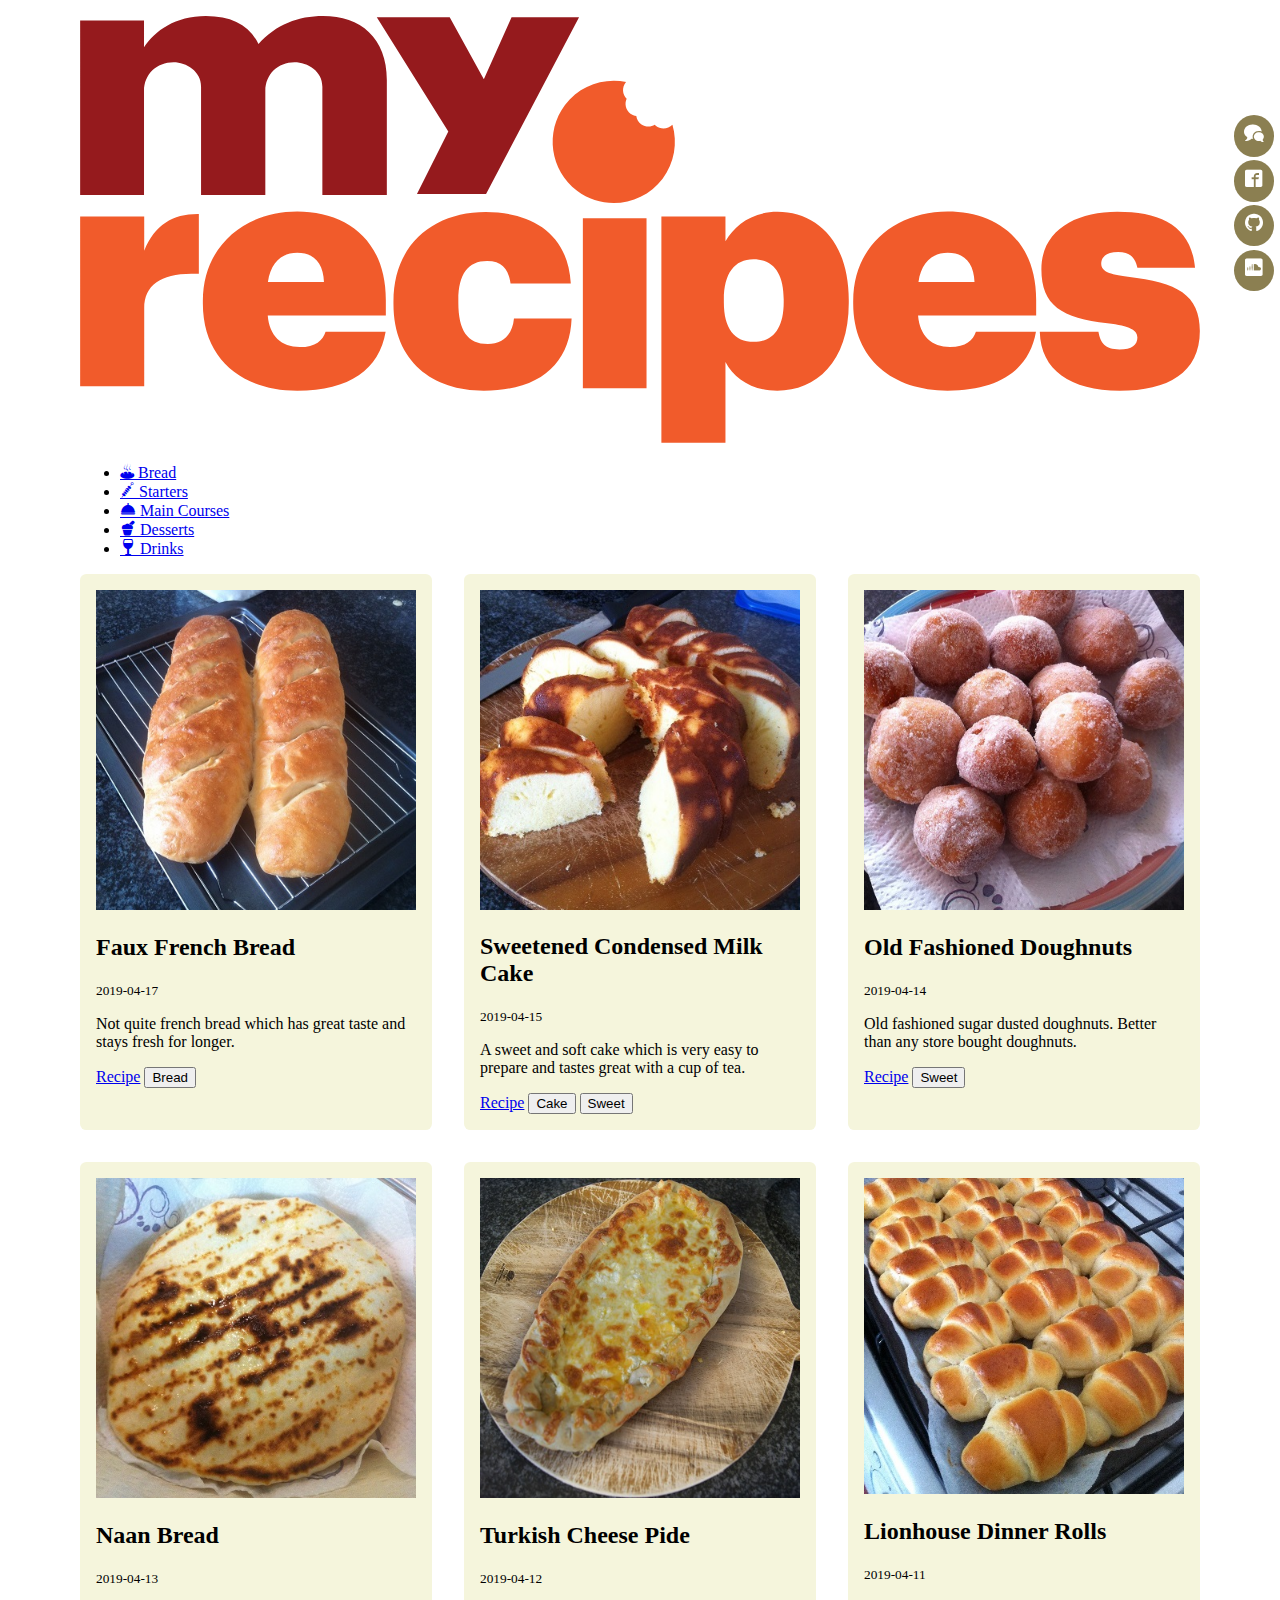
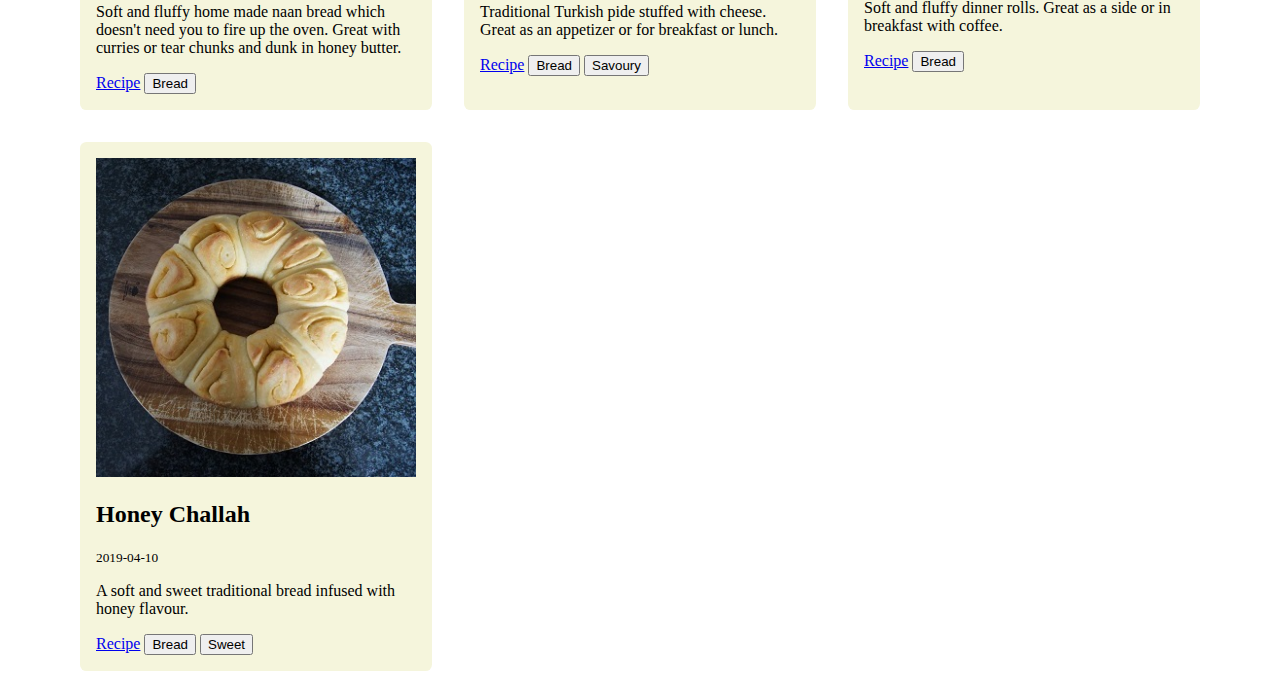
<file: bread.html>
<!DOCTYPE html>
<html lang="is">
<head>
    <meta charset="UTF-8">
    <meta name="viewport" content="width=device-width, initial-scale=1.0">
    <meta http-equiv="X-UA-Compatible" content="ie=edge">
    <!--link rel="stylesheet" href="https://cdn.jsdelivr.net/npm/picnic@6.5.0/picnic.min.css"-->
    <link href="https://fonts.googleapis.com/css?family=EB+Garamond:400,400i,600,600i&display=swap" rel="stylesheet">
    <link rel="stylesheet" href="css/styles.min.css">
    <title>My Recipes</title>
</head>
<body class="container">
    <header class="headcol-2">
        <div>
            <a href="index.html">
                <img src="img/my-recipes.svg">
            </a>
        </div>
        <nav class="topnav">
            <ul class="topmenu">
                <li><a href="bread.html" class="virkur"><span class="icon-bread"></span> Bread</a></li>
                <li><a href="#"><span class="icon-starters"></span> Starters</a></li>
                <li><a href="#"><span class="icon-maincourses"></span> Main Courses</a></li>
                <li><a href="#"> <span class="icon-desserts"></span> Desserts</a></li>
                <li><a href="#"><span class="icon-glass"></span> Drinks</a></li>
            </ul>
        </nav>
    </header>
    
<main class="col-3">

    <div class="stretch">
        <article class="card">
            <header>
                <img src="img/bread.jpg">
            </header>
            <main>
                <h2>Faux French Bread</h2>
                <small>2019-04-17</small>
                <p>Not quite french bread which has great taste and stays fresh for longer.</p>
                
                <a class="mybutt" href="posts/french-bread.html">Recipe</a>
                
                
                
                    <button class="mytag">Bread</button>
                
            </main>
        </article>
    </div>

    <div class="stretch">
        <article class="card">
            <header>
                <img src="img/cond-milk-cake.jpg">
            </header>
            <main>
                <h2>Sweetened Condensed Milk Cake</h2>
                <small>2019-04-15</small>
                <p>A sweet and soft cake which is very easy to prepare and tastes great with a cup of tea.</p>
                
                <a class="mybutt" href="posts/condensed-milk-cake.html">Recipe</a>
                
                
                
                    <button class="mytag">Cake</button>
                
                    <button class="mytag"> Sweet</button>
                
            </main>
        </article>
    </div>

    <div class="stretch">
        <article class="card">
            <header>
                <img src="img/doughnuts.jpg">
            </header>
            <main>
                <h2>Old Fashioned Doughnuts</h2>
                <small>2019-04-14</small>
                <p>Old fashioned sugar dusted doughnuts. Better than any store bought doughnuts.</p>
                
                <a class="mybutt" href="posts/doughnuts.html">Recipe</a>
                
                
                
                    <button class="mytag">Sweet</button>
                
            </main>
        </article>
    </div>

    <div class="stretch">
        <article class="card">
            <header>
                <img src="img/naan.jpg">
            </header>
            <main>
                <h2>Naan Bread</h2>
                <small>2019-04-13</small>
                <p>Soft and fluffy home made naan bread which doesn't need you to fire up the oven. Great with curries or tear chunks and dunk in honey butter.</p>
                
                <a class="mybutt" href="posts/naan.html">Recipe</a>
                
                
                
                    <button class="mytag">Bread</button>
                
            </main>
        </article>
    </div>

    <div class="stretch">
        <article class="card">
            <header>
                <img src="img/pide.jpg">
            </header>
            <main>
                <h2>Turkish Cheese Pide</h2>
                <small>2019-04-12</small>
                <p>Traditional Turkish pide stuffed with cheese. Great as an appetizer or for breakfast or lunch.</p>
                
                <a class="mybutt" href="posts/turkish-pide.html">Recipe</a>
                
                
                
                    <button class="mytag">Bread</button>
                
                    <button class="mytag"> Savoury</button>
                
            </main>
        </article>
    </div>

    <div class="stretch">
        <article class="card">
            <header>
                <img src="img/rolls.jpg">
            </header>
            <main>
                <h2>Lionhouse Dinner Rolls</h2>
                <small>2019-04-11</small>
                <p>Soft and fluffy dinner rolls. Great as a side or in breakfast with coffee.</p>
                
                <a class="mybutt" href="posts/lionhouse-rolls.html">Recipe</a>
                
                
                
                    <button class="mytag">Bread</button>
                
            </main>
        </article>
    </div>

    <div class="stretch">
        <article class="card">
            <header>
                <img src="img/challah.jpg">
            </header>
            <main>
                <h2>Honey Challah</h2>
                <small>2019-04-10</small>
                <p>A soft and sweet traditional bread infused with honey flavour.</p>
                
                <a class="mybutt" href="posts/honey-challah.html">Recipe</a>
                
                
                
                    <button class="mytag">Bread</button>
                
                    <button class="mytag"> Sweet</button>
                
            </main>
        </article>
    </div>

</main>

    <!-- Social Media Buttons -->
<!--input type="checkbox" id="buttToggle" class="buttInput">
<label for="buttToggle" class="buttLabel"> <span class="icon-bubbles4"> </span></label-->
<div class="sMedia">
    <div class="bubbles">
        <a href="https://github.com/Joolfur/vefverk3" title="Geymslan">
            <span class="icon-bubbles"> </span>
        </a>
    </div>
    <div class="facebook">
        <a href="https://facebook.com" title="Facebook">
            <span class="icon-facebook2"> </span>
        </a> 
    </div>
    <div class="github"> 
        <a href="https://github.com/vefhonnun" title="Github">
            <span class="icon-github"> </span>
        </a>
    </div>
    <div class="soundcloud"> 
        <a href="https://soundcloud.com/" title="Soundcloud">
            <span class="icon-soundcloud2"> </span>
        </a>
    </div>
</div>
</body>
</html>
</file>
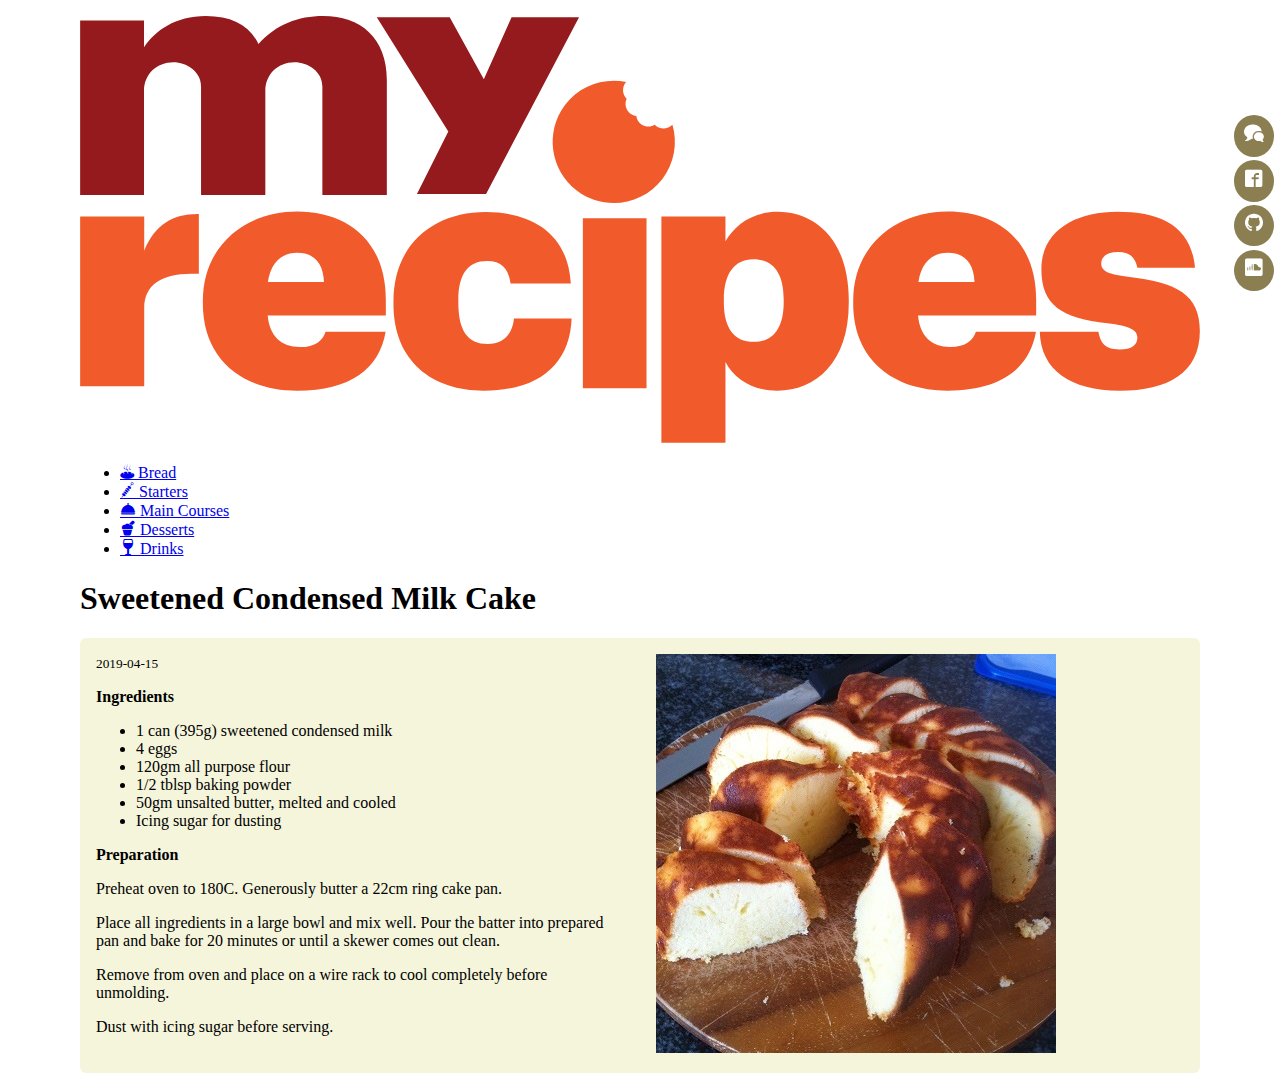
<file: posts/condensed-milk-cake.html>
<!DOCTYPE html>
<html lang="en">
<head>
    <meta charset="UTF-8">
    <meta name="viewport" content="width=device-width, initial-scale=1.0">

    <link href="https://fonts.googleapis.com/css?family=EB+Garamond:400,400i,600,600i&display=swap" rel="stylesheet">
    <link rel="stylesheet" href="../css/styles.min.css">
    <title>My Recipes</title>
</head>
<body class="container">
    <header class="headcol-2">
    <div>
        <a href="../index.html">
            <img src="../img/my-recipes.svg">
        </a>
    </div>
    <nav class="topnav">
        <ul class="topmenu">
            <li><a href="../bread.html" class="virkur"><span class="icon-bread"></span> Bread</a></li>
            <li><a href="#"><span class="icon-starters"></span> Starters</a></li>
            <li><a href="#"><span class="icon-maincourses"></span> Main Courses</a></li>
            <li><a href="#"> <span class="icon-desserts"></span> Desserts</a></li>
            <li><a href="#"><span class="icon-glass"></span> Drinks</a></li>
        </ul>
    </nav>
</header>
    <main>
        

<h1>Sweetened Condensed Milk Cake</h1>
    <article class="col-2 card">
    <div>
        <small>2019-04-15</small>
            <p><strong>Ingredients</strong></p>

<ul>
<li>1 can (395g) sweetened condensed milk</li>
<li>4 eggs</li>
<li>120gm all purpose flour</li>
<li>1/2 tblsp baking powder</li>
<li>50gm unsalted butter, melted and cooled</li>
<li>Icing sugar for dusting</li>
</ul>

<p><strong>Preparation</strong></p>

<p>Preheat oven to 180C. Generously butter a 22cm ring cake pan.</p>

<p>Place all ingredients in a large bowl and mix well. Pour the batter into prepared pan and bake for 20 minutes or until a skewer comes out clean. </p>

<p>Remove from oven and place on a wire rack to cool completely before unmolding.</p>

<p>Dust with icing sugar before serving.</p>

        </p>
    </div>
    <div>
        <img src="../img/cond-milk-cake.jpg">
    </div>
</article>


    </main>
    <!-- Social Media Buttons -->
<!--input type="checkbox" id="buttToggle" class="buttInput">
<label for="buttToggle" class="buttLabel"> <span class="icon-bubbles4"> </span></label-->
<div class="sMedia">
    <div class="bubbles">
        <a href="https://github.com/Joolfur/vefverk3" title="Geymslan">
            <span class="icon-bubbles"> </span>
        </a>
    </div>
    <div class="facebook">
        <a href="https://facebook.com" title="Facebook">
            <span class="icon-facebook2"> </span>
        </a> 
    </div>
    <div class="github"> 
        <a href="https://github.com/vefhonnun" title="Github">
            <span class="icon-github"> </span>
        </a>
    </div>
    <div class="soundcloud"> 
        <a href="https://soundcloud.com/" title="Soundcloud">
            <span class="icon-soundcloud2"> </span>
        </a>
    </div>
</div>
</body>
</html>
</file>
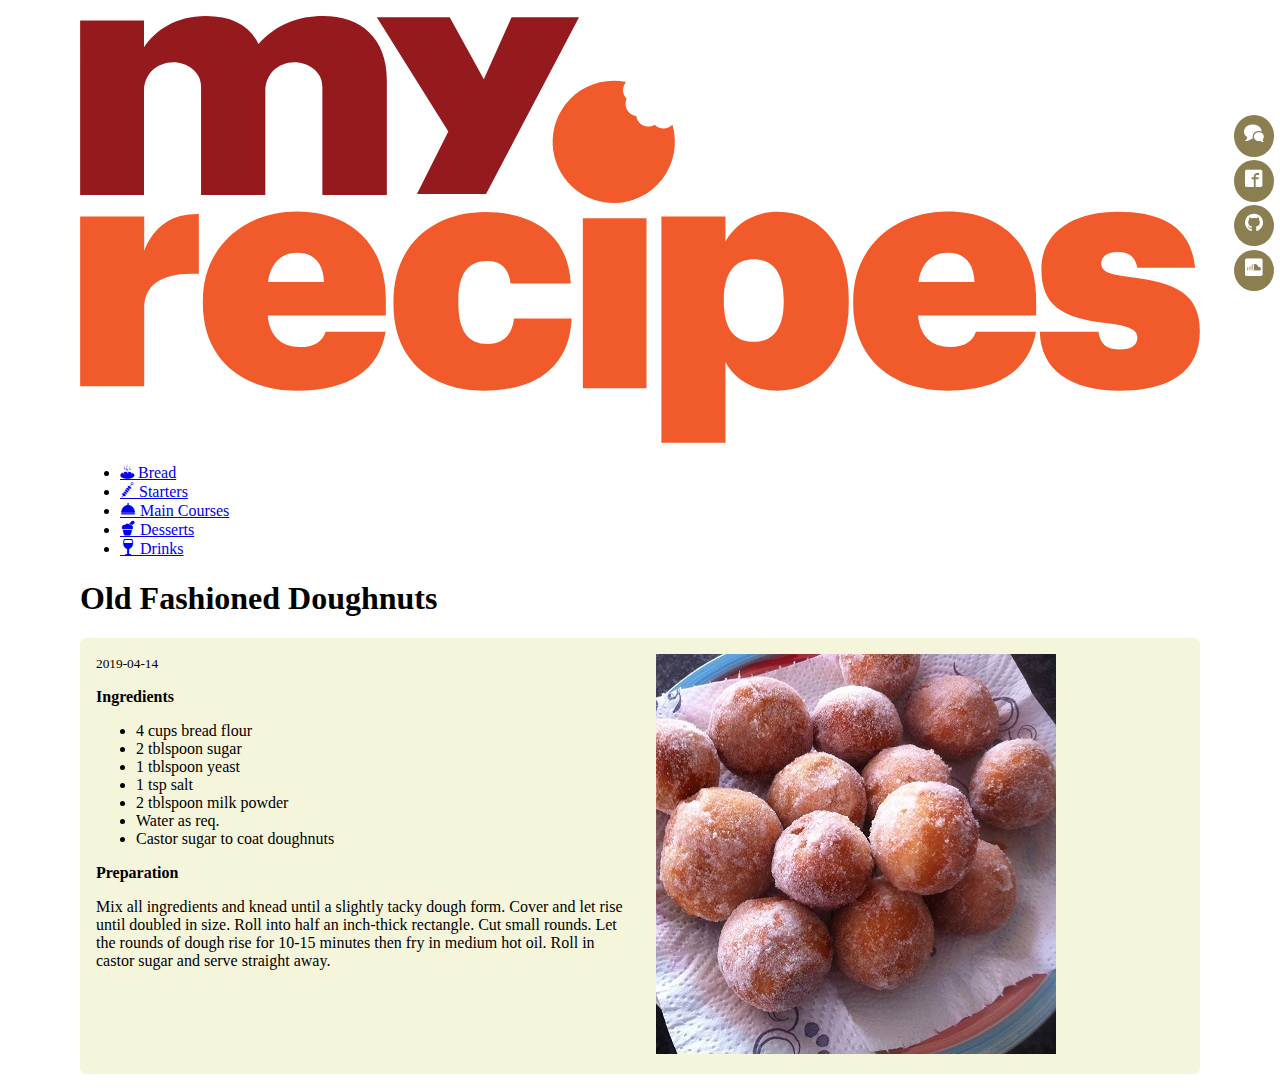
<file: posts/doughnuts.html>
<!DOCTYPE html>
<html lang="en">
<head>
    <meta charset="UTF-8">
    <meta name="viewport" content="width=device-width, initial-scale=1.0">

    <link href="https://fonts.googleapis.com/css?family=EB+Garamond:400,400i,600,600i&display=swap" rel="stylesheet">
    <link rel="stylesheet" href="../css/styles.min.css">
    <title>My Recipes</title>
</head>
<body class="container">
    <header class="headcol-2">
    <div>
        <a href="../index.html">
            <img src="../img/my-recipes.svg">
        </a>
    </div>
    <nav class="topnav">
        <ul class="topmenu">
            <li><a href="../bread.html" class="virkur"><span class="icon-bread"></span> Bread</a></li>
            <li><a href="#"><span class="icon-starters"></span> Starters</a></li>
            <li><a href="#"><span class="icon-maincourses"></span> Main Courses</a></li>
            <li><a href="#"> <span class="icon-desserts"></span> Desserts</a></li>
            <li><a href="#"><span class="icon-glass"></span> Drinks</a></li>
        </ul>
    </nav>
</header>
    <main>
        

<h1>Old Fashioned Doughnuts</h1>
    <article class="col-2 card">
    <div>
        <small>2019-04-14</small>
            <p><strong>Ingredients</strong></p>

<ul>
<li>4 cups bread flour</li>
<li>2 tblspoon sugar</li>
<li>1 tblspoon yeast</li>
<li>1 tsp salt</li>
<li>2 tblspoon milk powder</li>
<li>Water as req.</li>
<li>Castor sugar to coat doughnuts</li>
</ul>

<p><strong>Preparation</strong></p>

<p>Mix all ingredients and knead until a slightly tacky dough form. Cover and let rise until doubled in size. Roll into half an inch-thick rectangle. Cut small rounds. Let the rounds of dough rise for 10-15 minutes then fry in medium hot oil. Roll in castor sugar and serve straight away.</p>

        </p>
    </div>
    <div>
        <img src="../img/doughnuts.jpg">
    </div>
</article>


    </main>
    <!-- Social Media Buttons -->
<!--input type="checkbox" id="buttToggle" class="buttInput">
<label for="buttToggle" class="buttLabel"> <span class="icon-bubbles4"> </span></label-->
<div class="sMedia">
    <div class="bubbles">
        <a href="https://github.com/Joolfur/vefverk3" title="Geymslan">
            <span class="icon-bubbles"> </span>
        </a>
    </div>
    <div class="facebook">
        <a href="https://facebook.com" title="Facebook">
            <span class="icon-facebook2"> </span>
        </a> 
    </div>
    <div class="github"> 
        <a href="https://github.com/vefhonnun" title="Github">
            <span class="icon-github"> </span>
        </a>
    </div>
    <div class="soundcloud"> 
        <a href="https://soundcloud.com/" title="Soundcloud">
            <span class="icon-soundcloud2"> </span>
        </a>
    </div>
</div>
</body>
</html>
</file>
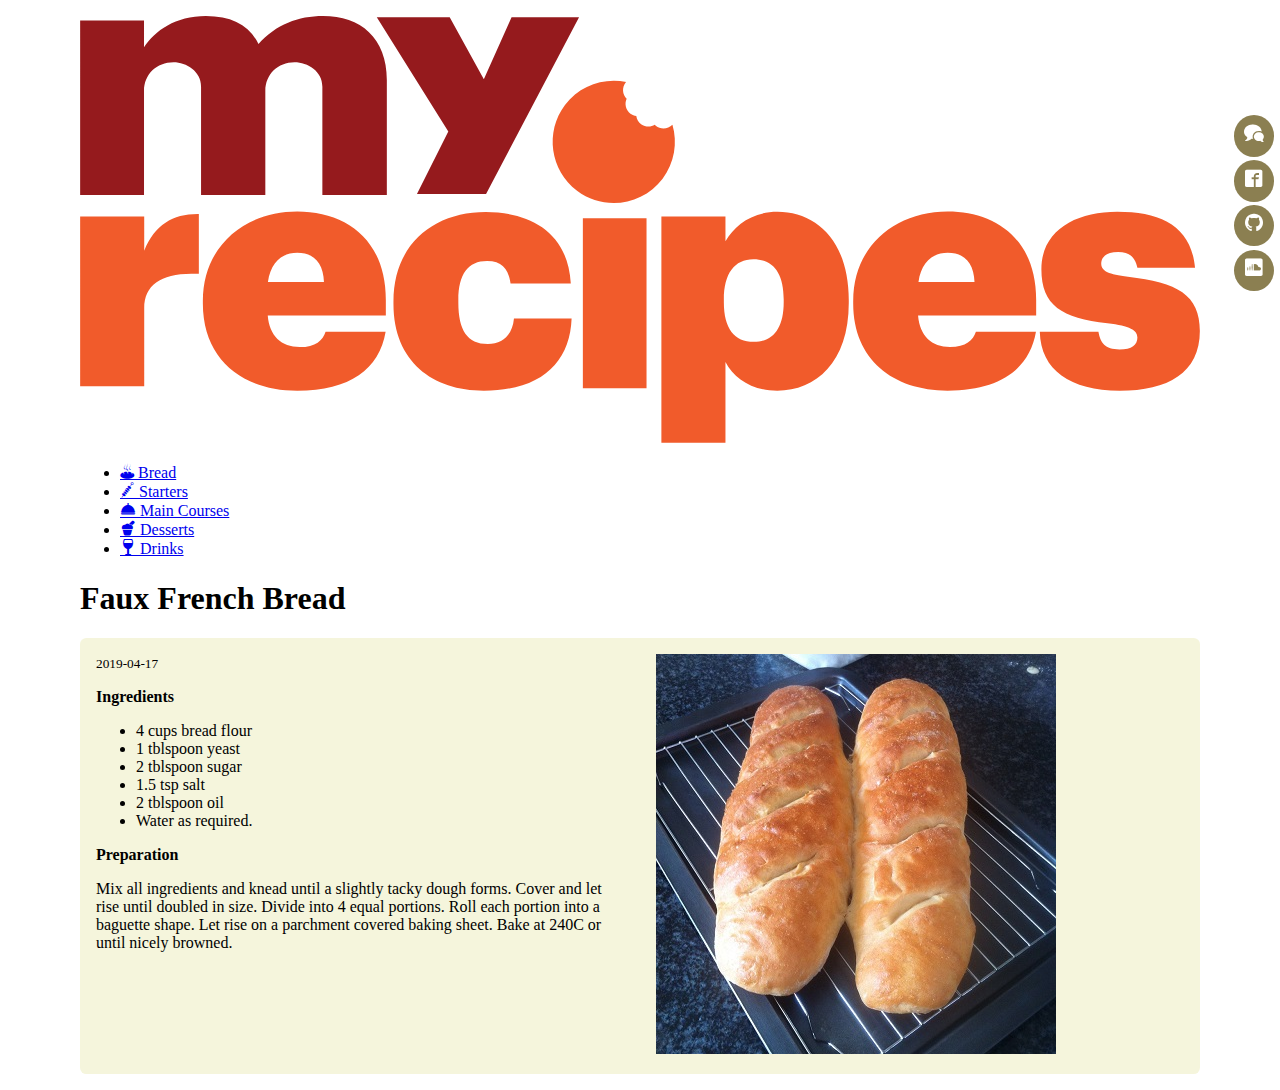
<file: posts/french-bread.html>
<!DOCTYPE html>
<html lang="en">
<head>
    <meta charset="UTF-8">
    <meta name="viewport" content="width=device-width, initial-scale=1.0">

    <link href="https://fonts.googleapis.com/css?family=EB+Garamond:400,400i,600,600i&display=swap" rel="stylesheet">
    <link rel="stylesheet" href="../css/styles.min.css">
    <title>My Recipes</title>
</head>
<body class="container">
    <header class="headcol-2">
    <div>
        <a href="../index.html">
            <img src="../img/my-recipes.svg">
        </a>
    </div>
    <nav class="topnav">
        <ul class="topmenu">
            <li><a href="../bread.html" class="virkur"><span class="icon-bread"></span> Bread</a></li>
            <li><a href="#"><span class="icon-starters"></span> Starters</a></li>
            <li><a href="#"><span class="icon-maincourses"></span> Main Courses</a></li>
            <li><a href="#"> <span class="icon-desserts"></span> Desserts</a></li>
            <li><a href="#"><span class="icon-glass"></span> Drinks</a></li>
        </ul>
    </nav>
</header>
    <main>
        

<h1>Faux French Bread</h1>
    <article class="col-2 card">
    <div>
        <small>2019-04-17</small>
            <p><strong>Ingredients</strong></p>

<ul>
<li>4 cups bread flour</li>
<li>1 tblspoon yeast</li>
<li>2 tblspoon sugar</li>
<li>1.5 tsp salt</li>
<li>2 tblspoon oil</li>
<li>Water as required.</li>
</ul>

<p><strong>Preparation</strong></p>

<p>Mix all ingredients and knead until a slightly tacky dough forms. Cover and let rise until doubled in size. Divide into 4 equal portions. Roll each portion into a baguette shape. Let rise on a parchment covered baking sheet. Bake at 240C or until nicely browned.</p>

        </p>
    </div>
    <div>
        <img src="../img/bread.jpg">
    </div>
</article>


    </main>
    <!-- Social Media Buttons -->
<!--input type="checkbox" id="buttToggle" class="buttInput">
<label for="buttToggle" class="buttLabel"> <span class="icon-bubbles4"> </span></label-->
<div class="sMedia">
    <div class="bubbles">
        <a href="https://github.com/Joolfur/vefverk3" title="Geymslan">
            <span class="icon-bubbles"> </span>
        </a>
    </div>
    <div class="facebook">
        <a href="https://facebook.com" title="Facebook">
            <span class="icon-facebook2"> </span>
        </a> 
    </div>
    <div class="github"> 
        <a href="https://github.com/vefhonnun" title="Github">
            <span class="icon-github"> </span>
        </a>
    </div>
    <div class="soundcloud"> 
        <a href="https://soundcloud.com/" title="Soundcloud">
            <span class="icon-soundcloud2"> </span>
        </a>
    </div>
</div>
</body>
</html>
</file>
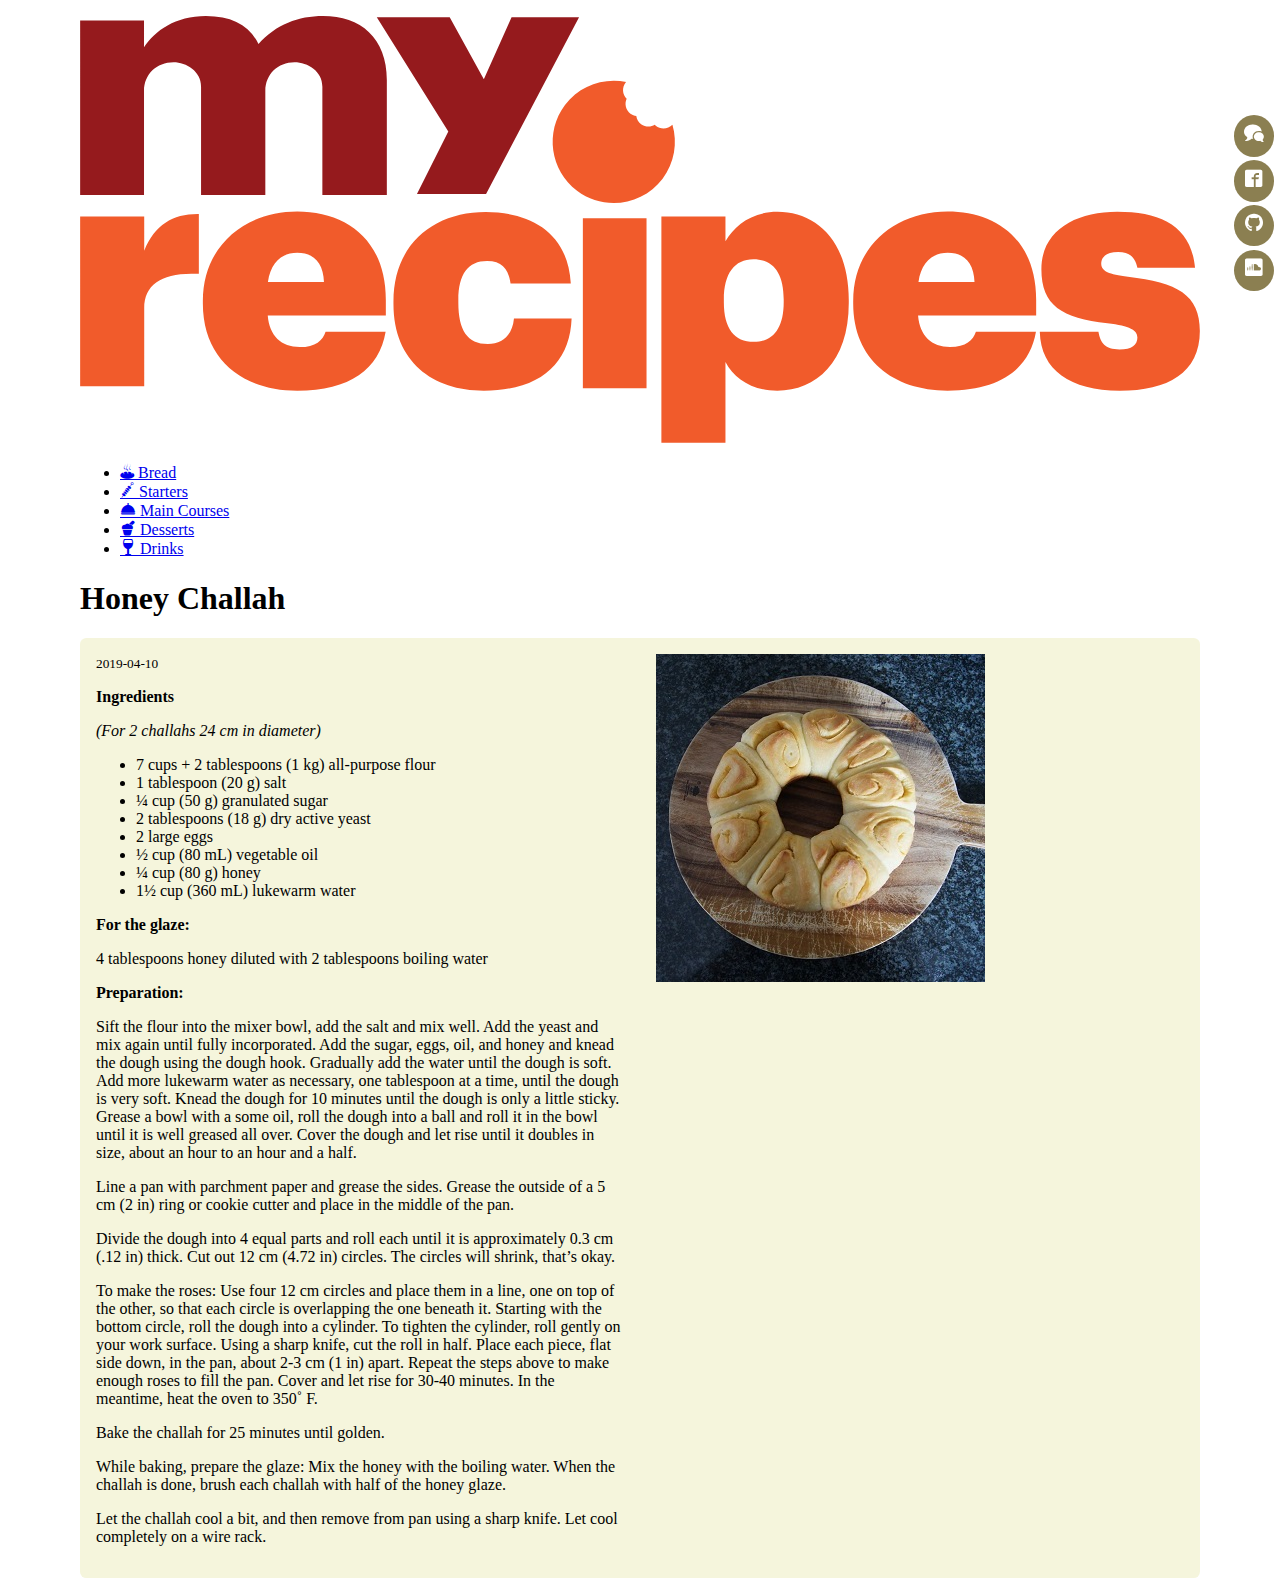
<file: posts/honey-challah.html>
<!DOCTYPE html>
<html lang="en">
<head>
    <meta charset="UTF-8">
    <meta name="viewport" content="width=device-width, initial-scale=1.0">

    <link href="https://fonts.googleapis.com/css?family=EB+Garamond:400,400i,600,600i&display=swap" rel="stylesheet">
    <link rel="stylesheet" href="../css/styles.min.css">
    <title>My Recipes</title>
</head>
<body class="container">
    <header class="headcol-2">
    <div>
        <a href="../index.html">
            <img src="../img/my-recipes.svg">
        </a>
    </div>
    <nav class="topnav">
        <ul class="topmenu">
            <li><a href="../bread.html" class="virkur"><span class="icon-bread"></span> Bread</a></li>
            <li><a href="#"><span class="icon-starters"></span> Starters</a></li>
            <li><a href="#"><span class="icon-maincourses"></span> Main Courses</a></li>
            <li><a href="#"> <span class="icon-desserts"></span> Desserts</a></li>
            <li><a href="#"><span class="icon-glass"></span> Drinks</a></li>
        </ul>
    </nav>
</header>
    <main>
        

<h1>Honey Challah</h1>
    <article class="col-2 card">
    <div>
        <small>2019-04-10</small>
            <p><strong>Ingredients</strong></p>

<p><em>(For 2 challahs 24 cm in diameter)</em></p>

<ul>
<li>7 cups + 2 tablespoons (1 kg) all-purpose flour</li>
<li>1 tablespoon (20 g) salt</li>
<li>¼ cup (50 g) granulated sugar</li>
<li>2 tablespoons (18 g) dry active yeast</li>
<li>2 large eggs</li>
<li>½ cup (80 mL) vegetable oil</li>
<li>¼ cup (80 g) honey</li>
<li>1½ cup (360 mL) lukewarm water </li>
</ul>

<p><strong>For the glaze:</strong></p>

<p>4 tablespoons honey diluted with 2 tablespoons boiling water </p>

<p><strong>Preparation:</strong></p>

<p>Sift the flour into the mixer bowl, add the salt and mix well. Add the yeast and mix again until fully incorporated. Add the sugar, eggs, oil, and honey and knead the dough using the dough hook. Gradually add the water until the dough is soft. Add more lukewarm water as necessary, one tablespoon at a time, until the dough is very soft. Knead the dough for 10 minutes until the dough is only a little sticky. Grease a bowl with a some oil, roll the dough into a ball and roll it in the bowl until it is well greased all over. Cover the dough and let rise until it doubles in size, about an hour to an hour and a half. </p>

<p>Line a pan with parchment paper and grease the sides. Grease the outside of a 5 cm (2 in) ring or cookie cutter and place in the middle of the pan.  </p>

<p>Divide the dough into 4 equal parts and roll each until it is approximately 0.3 cm (.12 in) thick. Cut out 12 cm (4.72 in) circles. The circles will shrink, that’s okay. </p>

<p>To make the roses: Use four 12 cm circles and place them in a line, one on top of the other, so that each circle is overlapping the one beneath it. Starting with the bottom circle, roll the dough into a cylinder. To tighten the cylinder, roll gently on your work surface. Using a sharp knife, cut the roll in half. Place each piece, flat side down, in the pan, about 2-3 cm (1 in) apart. Repeat the steps above to make enough roses to fill the pan. Cover and let rise for 30-40 minutes. In the meantime, heat the oven to 350˚ F. </p>

<p>Bake the challah for 25 minutes until golden. </p>

<p>While baking, prepare the glaze: Mix the honey with the boiling water. When the challah is done, brush each challah with half of the honey glaze. </p>

<p>Let the challah cool a bit, and then remove from pan using a sharp knife. Let cool completely on a wire rack.</p>

        </p>
    </div>
    <div>
        <img src="../img/challah.jpg">
    </div>
</article>


    </main>
    <!-- Social Media Buttons -->
<!--input type="checkbox" id="buttToggle" class="buttInput">
<label for="buttToggle" class="buttLabel"> <span class="icon-bubbles4"> </span></label-->
<div class="sMedia">
    <div class="bubbles">
        <a href="https://github.com/Joolfur/vefverk3" title="Geymslan">
            <span class="icon-bubbles"> </span>
        </a>
    </div>
    <div class="facebook">
        <a href="https://facebook.com" title="Facebook">
            <span class="icon-facebook2"> </span>
        </a> 
    </div>
    <div class="github"> 
        <a href="https://github.com/vefhonnun" title="Github">
            <span class="icon-github"> </span>
        </a>
    </div>
    <div class="soundcloud"> 
        <a href="https://soundcloud.com/" title="Soundcloud">
            <span class="icon-soundcloud2"> </span>
        </a>
    </div>
</div>
</body>
</html>
</file>
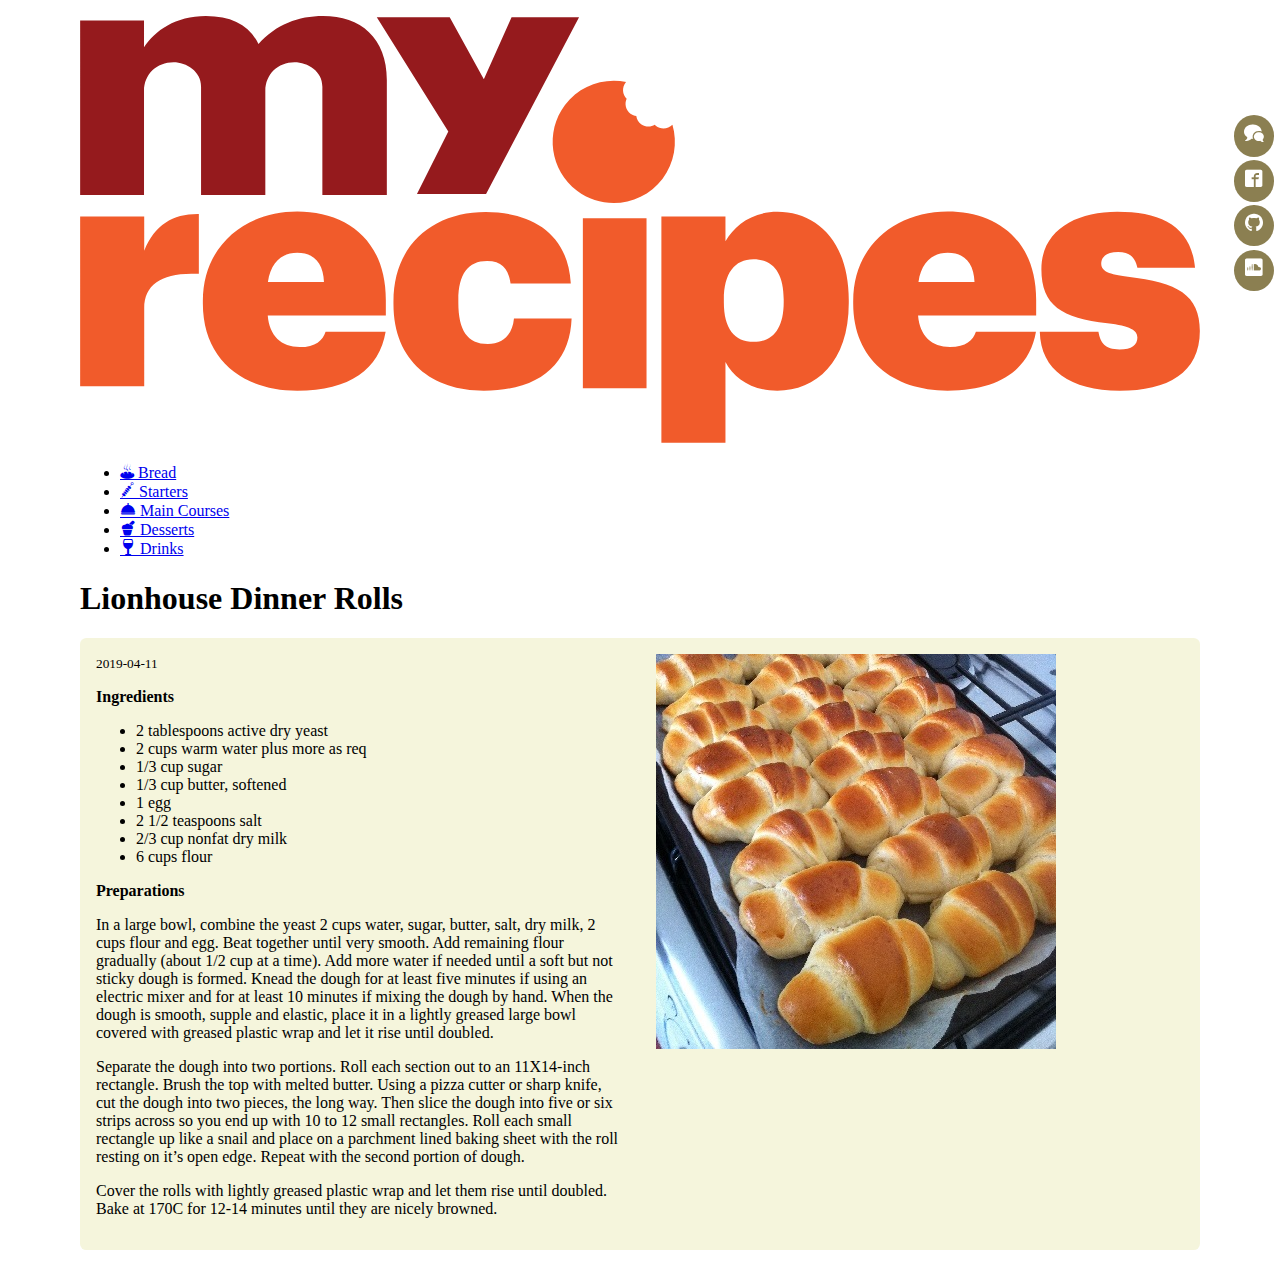
<file: posts/lionhouse-rolls.html>
<!DOCTYPE html>
<html lang="en">
<head>
    <meta charset="UTF-8">
    <meta name="viewport" content="width=device-width, initial-scale=1.0">

    <link href="https://fonts.googleapis.com/css?family=EB+Garamond:400,400i,600,600i&display=swap" rel="stylesheet">
    <link rel="stylesheet" href="../css/styles.min.css">
    <title>My Recipes</title>
</head>
<body class="container">
    <header class="headcol-2">
    <div>
        <a href="../index.html">
            <img src="../img/my-recipes.svg">
        </a>
    </div>
    <nav class="topnav">
        <ul class="topmenu">
            <li><a href="../bread.html" class="virkur"><span class="icon-bread"></span> Bread</a></li>
            <li><a href="#"><span class="icon-starters"></span> Starters</a></li>
            <li><a href="#"><span class="icon-maincourses"></span> Main Courses</a></li>
            <li><a href="#"> <span class="icon-desserts"></span> Desserts</a></li>
            <li><a href="#"><span class="icon-glass"></span> Drinks</a></li>
        </ul>
    </nav>
</header>
    <main>
        

<h1>Lionhouse Dinner Rolls</h1>
    <article class="col-2 card">
    <div>
        <small>2019-04-11</small>
            <p><strong>Ingredients</strong></p>

<ul>
<li>2 tablespoons active dry yeast</li>
<li>2 cups warm water plus more as req</li>
<li>1/3 cup sugar</li>
<li>1/3 cup butter, softened</li>
<li>1 egg</li>
<li>2 1/2 teaspoons salt</li>
<li>2/3 cup nonfat dry milk</li>
<li>6 cups flour</li>
</ul>

<p><strong>Preparations</strong></p>

<p>In a large bowl, combine the yeast 2 cups water, sugar, butter, salt, dry milk, 2 cups flour and egg. Beat together until very smooth. Add remaining flour gradually (about 1/2 cup at a time). Add more water if needed until a soft but not sticky dough is formed. Knead the dough for at least five minutes if using an electric mixer and for at least 10 minutes if mixing the dough by hand. When the dough is smooth, supple and elastic, place it in a lightly greased large bowl covered with greased plastic wrap and let it rise until doubled.</p>

<p>Separate the dough into two portions. Roll each section out to an 11X14-inch rectangle. Brush the top with melted butter. Using a pizza cutter or sharp knife, cut the dough into two pieces, the long way. Then slice the dough into five or six strips across so you end up with 10 to 12 small rectangles. Roll each small rectangle up like a snail and place on a parchment lined baking sheet with the roll resting on it’s open edge. Repeat with the second portion of dough.</p>

<p>Cover the rolls with lightly greased plastic wrap and let them rise until doubled. Bake at 170C for 12-14 minutes until they are nicely browned.</p>

        </p>
    </div>
    <div>
        <img src="../img/rolls.jpg">
    </div>
</article>


    </main>
    <!-- Social Media Buttons -->
<!--input type="checkbox" id="buttToggle" class="buttInput">
<label for="buttToggle" class="buttLabel"> <span class="icon-bubbles4"> </span></label-->
<div class="sMedia">
    <div class="bubbles">
        <a href="https://github.com/Joolfur/vefverk3" title="Geymslan">
            <span class="icon-bubbles"> </span>
        </a>
    </div>
    <div class="facebook">
        <a href="https://facebook.com" title="Facebook">
            <span class="icon-facebook2"> </span>
        </a> 
    </div>
    <div class="github"> 
        <a href="https://github.com/vefhonnun" title="Github">
            <span class="icon-github"> </span>
        </a>
    </div>
    <div class="soundcloud"> 
        <a href="https://soundcloud.com/" title="Soundcloud">
            <span class="icon-soundcloud2"> </span>
        </a>
    </div>
</div>
</body>
</html>
</file>
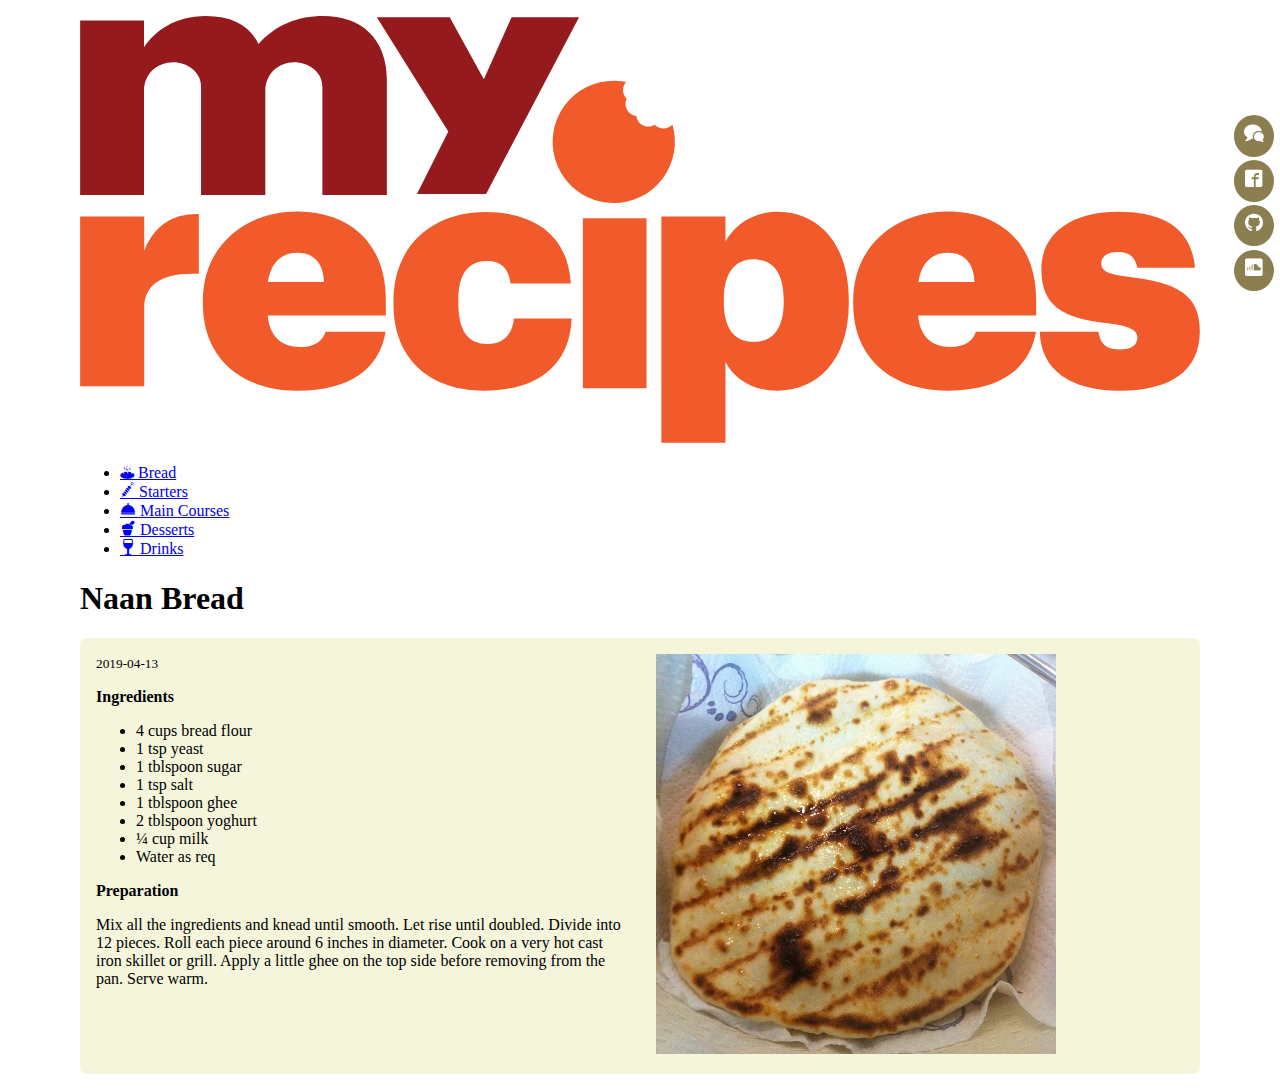
<file: posts/naan.html>
<!DOCTYPE html>
<html lang="en">
<head>
    <meta charset="UTF-8">
    <meta name="viewport" content="width=device-width, initial-scale=1.0">

    <link href="https://fonts.googleapis.com/css?family=EB+Garamond:400,400i,600,600i&display=swap" rel="stylesheet">
    <link rel="stylesheet" href="../css/styles.min.css">
    <title>My Recipes</title>
</head>
<body class="container">
    <header class="headcol-2">
    <div>
        <a href="../index.html">
            <img src="../img/my-recipes.svg">
        </a>
    </div>
    <nav class="topnav">
        <ul class="topmenu">
            <li><a href="../bread.html" class="virkur"><span class="icon-bread"></span> Bread</a></li>
            <li><a href="#"><span class="icon-starters"></span> Starters</a></li>
            <li><a href="#"><span class="icon-maincourses"></span> Main Courses</a></li>
            <li><a href="#"> <span class="icon-desserts"></span> Desserts</a></li>
            <li><a href="#"><span class="icon-glass"></span> Drinks</a></li>
        </ul>
    </nav>
</header>
    <main>
        

<h1>Naan Bread</h1>
    <article class="col-2 card">
    <div>
        <small>2019-04-13</small>
            <p><strong>Ingredients</strong></p>

<ul>
<li>4 cups bread flour</li>
<li>1 tsp yeast</li>
<li>1 tblspoon sugar</li>
<li>1 tsp salt</li>
<li>1 tblspoon ghee</li>
<li>2 tblspoon yoghurt</li>
<li>¼ cup milk</li>
<li>Water as req</li>
</ul>

<p><strong>Preparation</strong></p>

<p>Mix all the ingredients and knead until smooth. Let rise until doubled. Divide into 12 pieces. Roll each piece around 6 inches in diameter. Cook on a very hot cast iron skillet or grill. Apply a little ghee on the top side before removing from the pan. Serve warm.</p>

        </p>
    </div>
    <div>
        <img src="../img/naan.jpg">
    </div>
</article>


    </main>
    <!-- Social Media Buttons -->
<!--input type="checkbox" id="buttToggle" class="buttInput">
<label for="buttToggle" class="buttLabel"> <span class="icon-bubbles4"> </span></label-->
<div class="sMedia">
    <div class="bubbles">
        <a href="https://github.com/Joolfur/vefverk3" title="Geymslan">
            <span class="icon-bubbles"> </span>
        </a>
    </div>
    <div class="facebook">
        <a href="https://facebook.com" title="Facebook">
            <span class="icon-facebook2"> </span>
        </a> 
    </div>
    <div class="github"> 
        <a href="https://github.com/vefhonnun" title="Github">
            <span class="icon-github"> </span>
        </a>
    </div>
    <div class="soundcloud"> 
        <a href="https://soundcloud.com/" title="Soundcloud">
            <span class="icon-soundcloud2"> </span>
        </a>
    </div>
</div>
</body>
</html>
</file>
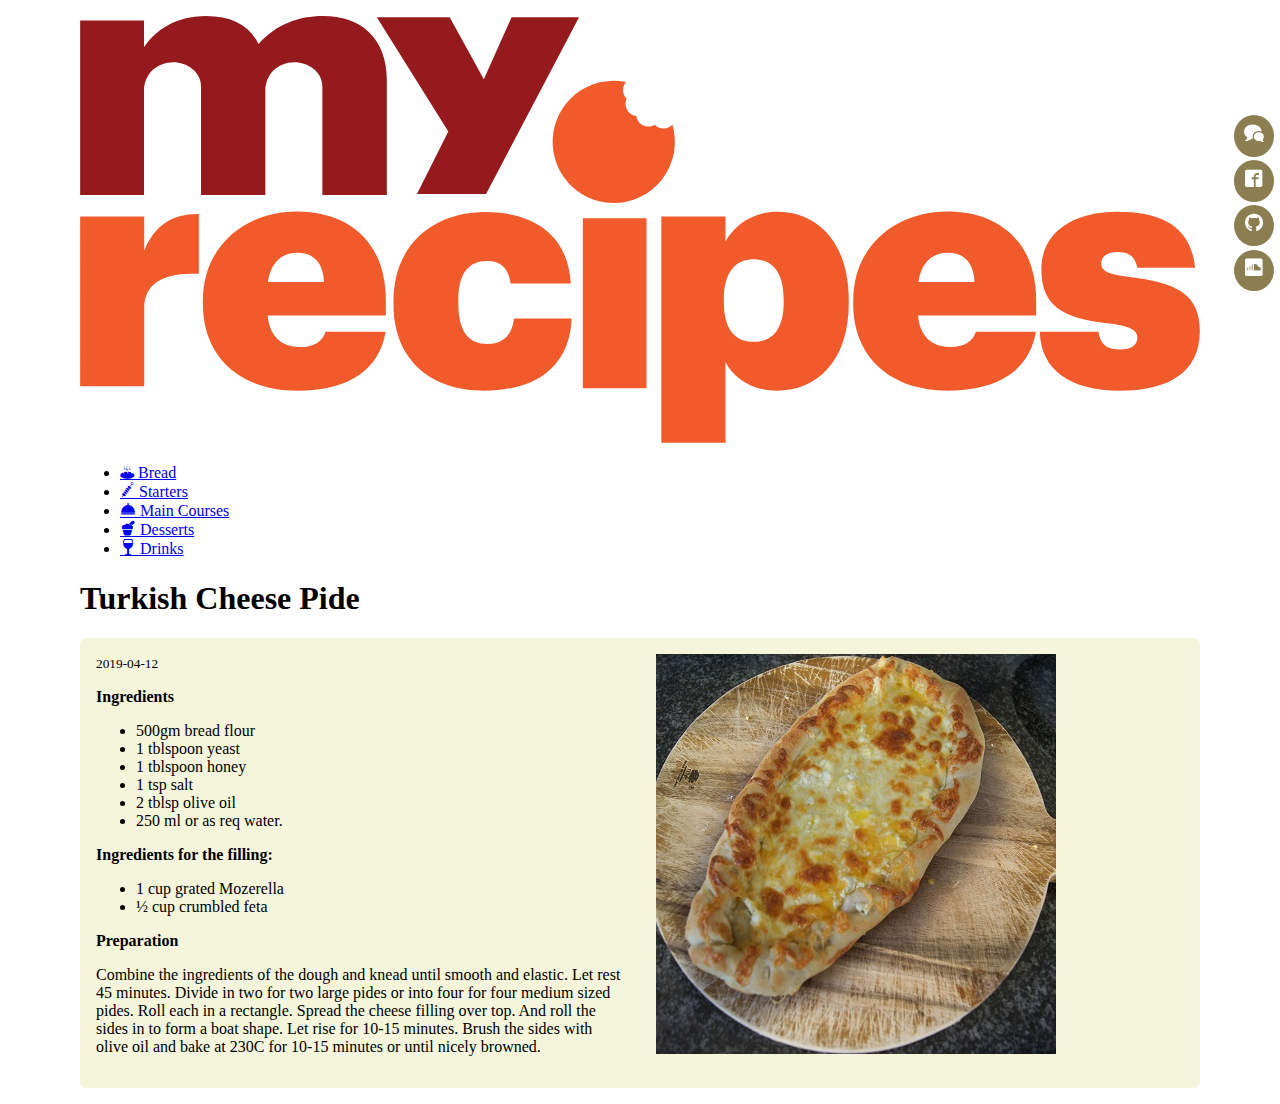
<file: posts/turkish-pide.html>
<!DOCTYPE html>
<html lang="en">
<head>
    <meta charset="UTF-8">
    <meta name="viewport" content="width=device-width, initial-scale=1.0">

    <link href="https://fonts.googleapis.com/css?family=EB+Garamond:400,400i,600,600i&display=swap" rel="stylesheet">
    <link rel="stylesheet" href="../css/styles.min.css">
    <title>My Recipes</title>
</head>
<body class="container">
    <header class="headcol-2">
    <div>
        <a href="../index.html">
            <img src="../img/my-recipes.svg">
        </a>
    </div>
    <nav class="topnav">
        <ul class="topmenu">
            <li><a href="../bread.html" class="virkur"><span class="icon-bread"></span> Bread</a></li>
            <li><a href="#"><span class="icon-starters"></span> Starters</a></li>
            <li><a href="#"><span class="icon-maincourses"></span> Main Courses</a></li>
            <li><a href="#"> <span class="icon-desserts"></span> Desserts</a></li>
            <li><a href="#"><span class="icon-glass"></span> Drinks</a></li>
        </ul>
    </nav>
</header>
    <main>
        

<h1>Turkish Cheese Pide</h1>
    <article class="col-2 card">
    <div>
        <small>2019-04-12</small>
            <p><strong>Ingredients</strong></p>

<ul>
<li>500gm bread flour</li>
<li>1 tblspoon yeast</li>
<li>1 tblspoon honey</li>
<li>1 tsp salt</li>
<li>2 tblsp olive oil</li>
<li>250 ml or as req water.</li>
</ul>

<p><strong>Ingredients for the filling:</strong></p>

<ul>
<li>1 cup grated Mozerella</li>
<li>½ cup crumbled feta </li>
</ul>

<p><strong>Preparation</strong></p>

<p>Combine the ingredients of the dough and knead until smooth and elastic. Let rest 45 minutes. Divide in two for two large pides or into four for four medium sized pides. Roll each in a rectangle. Spread the cheese filling over top. And roll the sides in to form a boat shape. Let rise for 10-15 minutes. Brush the sides with olive oil and bake at 230C for 10-15 minutes or until nicely browned.</p>

        </p>
    </div>
    <div>
        <img src="../img/pide.jpg">
    </div>
</article>


    </main>
    <!-- Social Media Buttons -->
<!--input type="checkbox" id="buttToggle" class="buttInput">
<label for="buttToggle" class="buttLabel"> <span class="icon-bubbles4"> </span></label-->
<div class="sMedia">
    <div class="bubbles">
        <a href="https://github.com/Joolfur/vefverk3" title="Geymslan">
            <span class="icon-bubbles"> </span>
        </a>
    </div>
    <div class="facebook">
        <a href="https://facebook.com" title="Facebook">
            <span class="icon-facebook2"> </span>
        </a> 
    </div>
    <div class="github"> 
        <a href="https://github.com/vefhonnun" title="Github">
            <span class="icon-github"> </span>
        </a>
    </div>
    <div class="soundcloud"> 
        <a href="https://soundcloud.com/" title="Soundcloud">
            <span class="icon-soundcloud2"> </span>
        </a>
    </div>
</div>
</body>
</html>
</file>
<file: css/styles.min.css>
body{background-color:white}.mybutton{background:blue;font-size:1cem}.card{background-color:beige;border-radius:.4em;padding:1em}img{max-width:100%;height:auto}.stretch{display:-ms-grid;display:grid;-webkit-box-pack:stretch;-ms-flex-pack:stretch;justify-content:stretch}.container{max-width:80%;margin:0 auto;padding:1em}.col-2{display:-ms-grid;display:grid;-ms-grid-columns:1fr;grid-template-columns:1fr;grid-gap:2em}.col-3{display:-ms-grid;display:grid;-ms-grid-columns:1fr;grid-template-columns:1fr;grid-gap:2em}@media screen and (min-width: 37.5em){.container{max-width:40em;margin:0 auto}.col-2{display:-ms-grid;display:grid;-ms-grid-columns:1fr;grid-template-columns:1fr;grid-gap:2em}.col-3{display:-ms-grid;display:grid;-ms-grid-columns:1fr 1fr;grid-template-columns:1fr 1fr;grid-gap:2em}}@media screen and (min-width: 60em){.container{max-width:70em;margin:0 auto}.col-2{display:-ms-grid;display:grid;-ms-grid-columns:1fr 1fr;grid-template-columns:1fr 1fr;grid-gap:2em}.col-3{display:-ms-grid;display:grid;-ms-grid-columns:1fr 1fr 1fr;grid-template-columns:1fr 1fr 1fr;grid-gap:2em}}@font-face{font-family:'icomoon';src:url("../fonts/icomoon.eot?4p439f");src:url("../fonts/icomoon.eot?4p439f#iefix") format("embedded-opentype"),url("../fonts/icomoon.ttf?4p439f") format("truetype"),url("../fonts/icomoon.woff?4p439f") format("woff"),url("../fonts/icomoon.svg?4p439f#icomoon") format("svg");font-weight:normal;font-style:normal;font-display:block}[class^="icon-"],[class*=" icon-"]{font-family:'icomoon' !important;font-style:normal;font-weight:normal;font-variant:normal;text-transform:none;line-height:1;-webkit-font-smoothing:antialiased;-moz-osx-font-smoothing:grayscale}.icon-bread:before{content:"\e900"}.icon-desserts:before{content:"\e902"}.icon-maincourses:before{content:"\e903"}.icon-starters:before{content:"\e904"}.icon-home:before{content:"\e901"}.icon-pacman:before{content:"\e916"}.icon-bubbles:before{content:"\e96c"}.icon-glass:before{content:"\e9a0"}.icon-list2:before{content:"\e9bb"}.icon-star-empty:before{content:"\e9d7"}.icon-star-half:before{content:"\e9d8"}.icon-star-full:before{content:"\e9d9"}.icon-heart:before{content:"\e9da"}.icon-happy2:before{content:"\e9e0"}.icon-smile2:before{content:"\e9e2"}.icon-tongue2:before{content:"\e9e4"}.icon-wink2:before{content:"\e9e8"}.icon-checkmark:before{content:"\ea10"}.icon-facebook2:before{content:"\ea91"}.icon-github:before{content:"\eab0"}.icon-soundcloud2:before{content:"\eac4"}.sMedia{display:-webkit-box;display:-ms-flexbox;display:flex;-webkit-box-orient:horizontal;-webkit-box-direction:normal;-ms-flex-flow:row;flex-flow:row;position:relative;-ms-flex-pack:distribute;justify-content:space-around}.sMedia a{display:block;margin:0 .5em;padding:0;text-align:center;color:white;text-decoration:none;font-size:1.1em}.bubbles,.facebook,.github,.soundcloud{position:relative;height:2em;width:2.5em;padding:.8em 0 0 0;border-radius:50%;background-color:#8b7f51;-webkit-transition:width 1s ease;transition:width 1s ease}.bubbles:hover,.facebook:hover,.github:hover,.soundcloud:hover{background-color:#a79a69;-webkit-transition:width 1s ease;transition:width 1s ease}@media screen and (min-width: 60em){.sMedia{display:block;position:fixed;top:7em;right:.4em;height:10em;width:2.5em}.sMedia div{width:2.5em;margin:.2em 0;padding:.6em 0 0 0}.bubbles,.facebook2,.github,.soundcloud2{padding:.6em .6em 0 0}}
/*# sourceMappingURL=styles.min.css.map */
</file>
